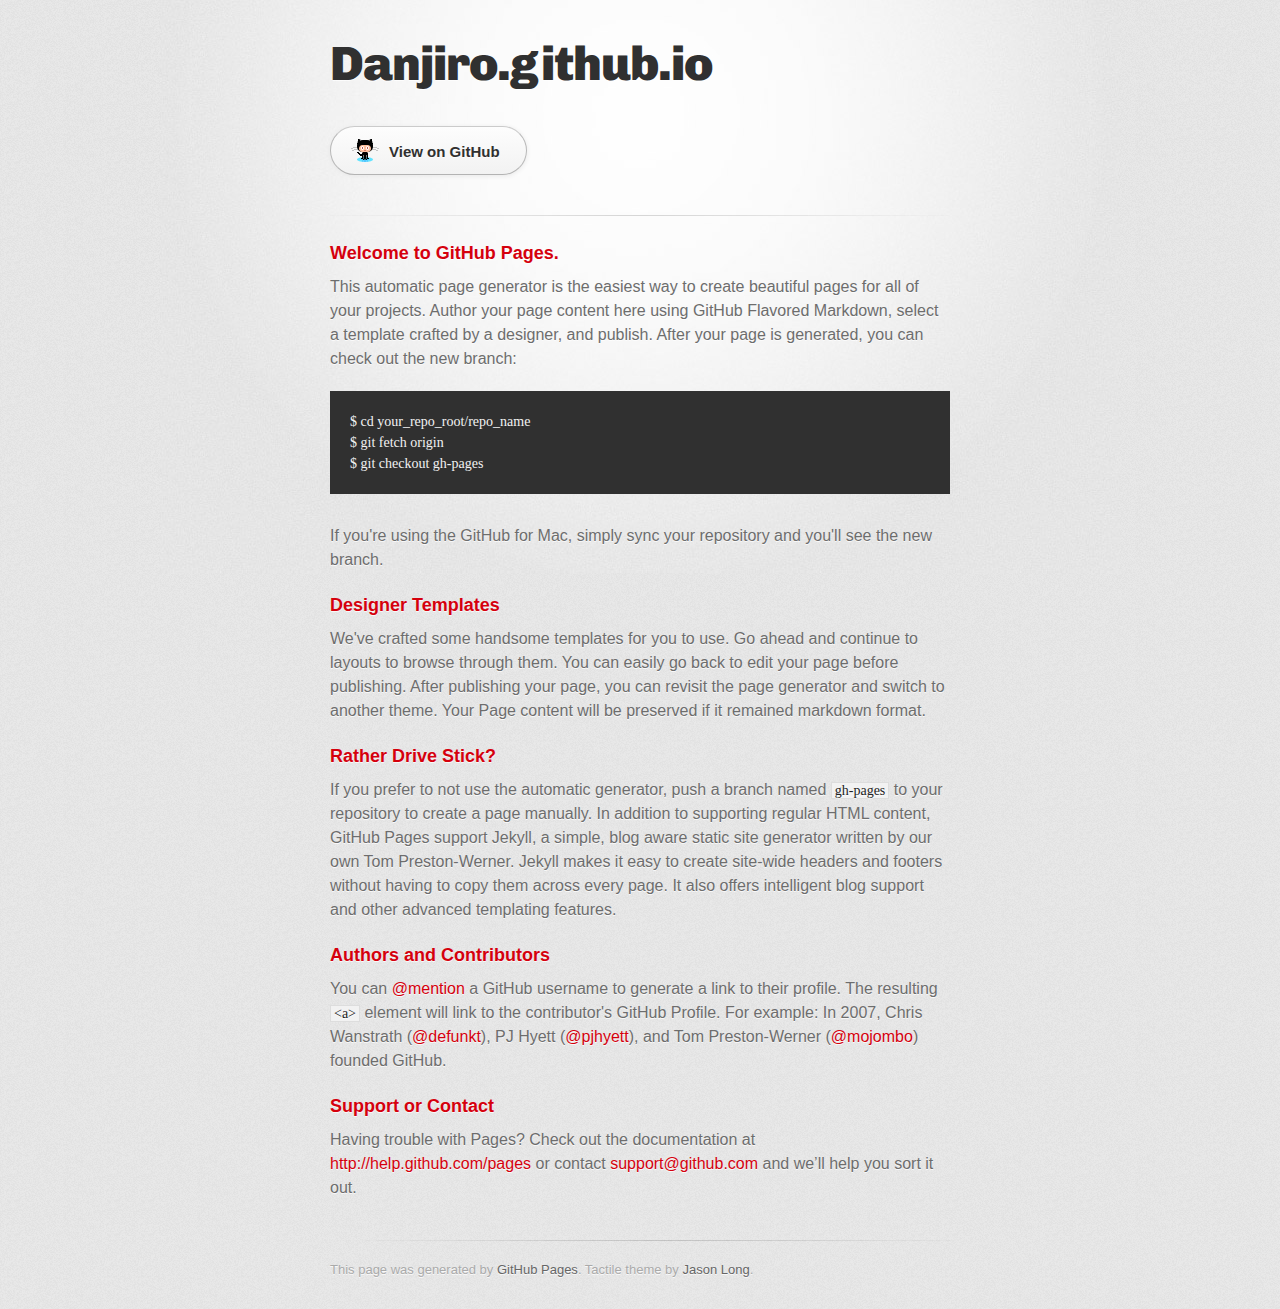
<file: index.html>
<!DOCTYPE html>
<html>
  <head>
    <meta charset='utf-8'>
    <meta http-equiv="X-UA-Compatible" content="chrome=1">
    <link href='https://fonts.googleapis.com/css?family=Chivo:900' rel='stylesheet' type='text/css'>
    <link rel="stylesheet" type="text/css" href="stylesheets/stylesheet.css" media="screen">
    <link rel="stylesheet" type="text/css" href="stylesheets/pygment_trac.css" media="screen">
    <link rel="stylesheet" type="text/css" href="stylesheets/print.css" media="print">
    <!--[if lt IE 9]>
    <script src="//html5shiv.googlecode.com/svn/trunk/html5.js"></script>
    <![endif]-->
    <title>Danjiro.github.io by danjiro</title>
  </head>

  <body>
    <div id="container">
      <div class="inner">

        <header>
          <h1>Danjiro.github.io</h1>
          <h2></h2>
        </header>

        <section id="downloads" class="clearfix">
          <a href="https://github.com/danjiro" id="view-on-github" class="button"><span>View on GitHub</span></a>
        </section>

        <hr>

        <section id="main_content">
          <h3>
<a name="welcome-to-github-pages" class="anchor" href="#welcome-to-github-pages"><span class="octicon octicon-link"></span></a>Welcome to GitHub Pages.</h3>

<p>This automatic page generator is the easiest way to create beautiful pages for all of your projects. Author your page content here using GitHub Flavored Markdown, select a template crafted by a designer, and publish. After your page is generated, you can check out the new branch:</p>

<pre><code>$ cd your_repo_root/repo_name
$ git fetch origin
$ git checkout gh-pages
</code></pre>

<p>If you're using the GitHub for Mac, simply sync your repository and you'll see the new branch.</p>

<h3>
<a name="designer-templates" class="anchor" href="#designer-templates"><span class="octicon octicon-link"></span></a>Designer Templates</h3>

<p>We've crafted some handsome templates for you to use. Go ahead and continue to layouts to browse through them. You can easily go back to edit your page before publishing. After publishing your page, you can revisit the page generator and switch to another theme. Your Page content will be preserved if it remained markdown format.</p>

<h3>
<a name="rather-drive-stick" class="anchor" href="#rather-drive-stick"><span class="octicon octicon-link"></span></a>Rather Drive Stick?</h3>

<p>If you prefer to not use the automatic generator, push a branch named <code>gh-pages</code> to your repository to create a page manually. In addition to supporting regular HTML content, GitHub Pages support Jekyll, a simple, blog aware static site generator written by our own Tom Preston-Werner. Jekyll makes it easy to create site-wide headers and footers without having to copy them across every page. It also offers intelligent blog support and other advanced templating features.</p>

<h3>
<a name="authors-and-contributors" class="anchor" href="#authors-and-contributors"><span class="octicon octicon-link"></span></a>Authors and Contributors</h3>

<p>You can <a href="https://github.com/blog/821" class="user-mention">@mention</a> a GitHub username to generate a link to their profile. The resulting <code>&lt;a&gt;</code> element will link to the contributor's GitHub Profile. For example: In 2007, Chris Wanstrath (<a href="https://github.com/defunkt" class="user-mention">@defunkt</a>), PJ Hyett (<a href="https://github.com/pjhyett" class="user-mention">@pjhyett</a>), and Tom Preston-Werner (<a href="https://github.com/mojombo" class="user-mention">@mojombo</a>) founded GitHub.</p>

<h3>
<a name="support-or-contact" class="anchor" href="#support-or-contact"><span class="octicon octicon-link"></span></a>Support or Contact</h3>

<p>Having trouble with Pages? Check out the documentation at <a href="http://help.github.com/pages">http://help.github.com/pages</a> or contact <a href="mailto:support@github.com">support@github.com</a> and we’ll help you sort it out.</p>
        </section>

        <footer>
          This page was generated by <a href="http://pages.github.com">GitHub Pages</a>. Tactile theme by <a href="https://twitter.com/jasonlong">Jason Long</a>.
        </footer>

        
      </div>
    </div>
  </body>
</html>
</file>
<file: stylesheets/pygment_trac.css>
.highlight  { background: #ffffff; }
.highlight .c { color: #999988; font-style: italic } /* Comment */
.highlight .err { color: #a61717; background-color: #e3d2d2 } /* Error */
.highlight .k { font-weight: bold } /* Keyword */
.highlight .o { font-weight: bold } /* Operator */
.highlight .cm { color: #999988; font-style: italic } /* Comment.Multiline */
.highlight .cp { color: #999999; font-weight: bold } /* Comment.Preproc */
.highlight .c1 { color: #999988; font-style: italic } /* Comment.Single */
.highlight .cs { color: #999999; font-weight: bold; font-style: italic } /* Comment.Special */
.highlight .gd { color: #000000; background-color: #ffdddd } /* Generic.Deleted */
.highlight .gd .x { color: #000000; background-color: #ffaaaa } /* Generic.Deleted.Specific */
.highlight .ge { font-style: italic } /* Generic.Emph */
.highlight .gr { color: #aa0000 } /* Generic.Error */
.highlight .gh { color: #999999 } /* Generic.Heading */
.highlight .gi { color: #000000; background-color: #ddffdd } /* Generic.Inserted */
.highlight .gi .x { color: #000000; background-color: #aaffaa } /* Generic.Inserted.Specific */
.highlight .go { color: #888888 } /* Generic.Output */
.highlight .gp { color: #555555 } /* Generic.Prompt */
.highlight .gs { font-weight: bold } /* Generic.Strong */
.highlight .gu { color: #800080; font-weight: bold; } /* Generic.Subheading */
.highlight .gt { color: #aa0000 } /* Generic.Traceback */
.highlight .kc { font-weight: bold } /* Keyword.Constant */
.highlight .kd { font-weight: bold } /* Keyword.Declaration */
.highlight .kn { font-weight: bold } /* Keyword.Namespace */
.highlight .kp { font-weight: bold } /* Keyword.Pseudo */
.highlight .kr { font-weight: bold } /* Keyword.Reserved */
.highlight .kt { color: #445588; font-weight: bold } /* Keyword.Type */
.highlight .m { color: #009999 } /* Literal.Number */
.highlight .s { color: #d14 } /* Literal.String */
.highlight .na { color: #008080 } /* Name.Attribute */
.highlight .nb { color: #0086B3 } /* Name.Builtin */
.highlight .nc { color: #445588; font-weight: bold } /* Name.Class */
.highlight .no { color: #008080 } /* Name.Constant */
.highlight .ni { color: #800080 } /* Name.Entity */
.highlight .ne { color: #990000; font-weight: bold } /* Name.Exception */
.highlight .nf { color: #990000; font-weight: bold } /* Name.Function */
.highlight .nn { color: #555555 } /* Name.Namespace */
.highlight .nt { color: #000080 } /* Name.Tag */
.highlight .nv { color: #008080 } /* Name.Variable */
.highlight .ow { font-weight: bold } /* Operator.Word */
.highlight .w { color: #bbbbbb } /* Text.Whitespace */
.highlight .mf { color: #009999 } /* Literal.Number.Float */
.highlight .mh { color: #009999 } /* Literal.Number.Hex */
.highlight .mi { color: #009999 } /* Literal.Number.Integer */
.highlight .mo { color: #009999 } /* Literal.Number.Oct */
.highlight .sb { color: #d14 } /* Literal.String.Backtick */
.highlight .sc { color: #d14 } /* Literal.String.Char */
.highlight .sd { color: #d14 } /* Literal.String.Doc */
.highlight .s2 { color: #d14 } /* Literal.String.Double */
.highlight .se { color: #d14 } /* Literal.String.Escape */
.highlight .sh { color: #d14 } /* Literal.String.Heredoc */
.highlight .si { color: #d14 } /* Literal.String.Interpol */
.highlight .sx { color: #d14 } /* Literal.String.Other */
.highlight .sr { color: #009926 } /* Literal.String.Regex */
.highlight .s1 { color: #d14 } /* Literal.String.Single */
.highlight .ss { color: #990073 } /* Literal.String.Symbol */
.highlight .bp { color: #999999 } /* Name.Builtin.Pseudo */
.highlight .vc { color: #008080 } /* Name.Variable.Class */
.highlight .vg { color: #008080 } /* Name.Variable.Global */
.highlight .vi { color: #008080 } /* Name.Variable.Instance */
.highlight .il { color: #009999 } /* Literal.Number.Integer.Long */

.type-csharp .highlight .k { color: #0000FF }
.type-csharp .highlight .kt { color: #0000FF }
.type-csharp .highlight .nf { color: #000000; font-weight: normal }
.type-csharp .highlight .nc { color: #2B91AF }
.type-csharp .highlight .nn { color: #000000 }
.type-csharp .highlight .s { color: #A31515 }
.type-csharp .highlight .sc { color: #A31515 }
</file>
<file: stylesheets/print.css>
html, body, div, span, applet, object, iframe,
h1, h2, h3, h4, h5, h6, p, blockquote, pre,
a, abbr, acronym, address, big, cite, code,
del, dfn, em, img, ins, kbd, q, s, samp,
small, strike, strong, sub, sup, tt, var,
b, u, i, center,
dl, dt, dd, ol, ul, li,
fieldset, form, label, legend,
table, caption, tbody, tfoot, thead, tr, th, td,
article, aside, canvas, details, embed, 
figure, figcaption, footer, header, hgroup, 
menu, nav, output, ruby, section, summary,
time, mark, audio, video {
  margin: 0;
  padding: 0;
  border: 0;
  font-size: 100%;
  font: inherit;
  vertical-align: baseline;
}
/* HTML5 display-role reset for older browsers */
article, aside, details, figcaption, figure, 
footer, header, hgroup, menu, nav, section {
  display: block;
}
body {
  line-height: 1;
}
ol, ul {
  list-style: none;
}
blockquote, q {
  quotes: none;
}
blockquote:before, blockquote:after,
q:before, q:after {
  content: '';
  content: none;
}
table {
  border-collapse: collapse;
  border-spacing: 0;
}
body {
  font-size: 13px;
  line-height: 1.5; 
  font-family: 'Helvetica Neue', Helvetica, Arial, serif;
  color: #000;
}

a {
  color: #d5000d;
  font-weight: bold;
}

header {
  padding-top: 35px;
  padding-bottom: 10px;
}

header h1 {
  font-weight: bold;
  letter-spacing: -1px;
  font-size: 48px;
  color: #303030;
  line-height: 1.2;
}

header h2 {
  letter-spacing: -1px;
  font-size: 24px;
  color: #aaa;
  font-weight: normal;
  line-height: 1.3;
}
#downloads {
  display: none;
}
#main_content {
  padding-top: 20px;
}

code, pre {
  font-family: Monaco, "Bitstream Vera Sans Mono", "Lucida Console", Terminal;
  color: #222;
  margin-bottom: 30px;
  font-size: 12px;
}

code {
  padding: 0 3px;
}

pre {
  border: solid 1px #ddd;
  padding: 20px;
  overflow: auto;
}
pre code {
  padding: 0;
}

ul, ol, dl {
  margin-bottom: 20px;
}


/* COMMON STYLES */

table {
  width: 100%;
  border: 1px solid #ebebeb;
}

th {
  font-weight: 500;
}

td {
  border: 1px solid #ebebeb;
  text-align: center; 
  font-weight: 300;
}

form {
  background: #f2f2f2;
  padding: 20px;
  
}


/* GENERAL ELEMENT TYPE STYLES */

h1 {
  font-size: 2.8em;
} 

h2 {
  font-size: 22px;
  font-weight: bold;
  color: #303030;
  margin-bottom: 8px;
} 

h3 {
  color: #d5000d;
  font-size: 18px;
  font-weight: bold;
  margin-bottom: 8px;
} 
 
h4 {
  font-size: 16px;
  color: #303030;
  font-weight: bold;
} 

h5 {
  font-size: 1em;
  color: #303030;
} 

h6 {
  font-size: .8em;
  color: #303030;
} 

p {
  font-weight: 300;
  margin-bottom: 20px;
}
 
a {
  text-decoration: none;
}

p a {
  font-weight: 400;
}

blockquote {
  font-size: 1.6em;
  border-left: 10px solid #e9e9e9;
  margin-bottom: 20px;
  padding: 0 0 0 30px;
}

ul li {
  list-style: disc inside;
  padding-left: 20px;
}

ol li {
  list-style: decimal inside;
  padding-left: 3px;
}

dl dd {
  font-style: italic;
  font-weight: 100;
}

footer {
  margin-top: 40px;
  padding-top: 20px;
  padding-bottom: 30px;
  font-size: 13px;
  color: #aaa;
}

footer a {
  color: #666;
}

/* MISC */
.clearfix:after {
  clear: both;
  content: '.';
  display: block;
  visibility: hidden;
  height: 0;
}

.clearfix {display: inline-block;}
* html .clearfix {height: 1%;}
.clearfix {display: block;}
</file>
<file: stylesheets/stylesheet.css>
/* http://meyerweb.com/eric/tools/css/reset/ 
   v2.0 | 20110126
   License: none (public domain)
*/
html, body, div, span, applet, object, iframe,
h1, h2, h3, h4, h5, h6, p, blockquote, pre,
a, abbr, acronym, address, big, cite, code,
del, dfn, em, img, ins, kbd, q, s, samp,
small, strike, strong, sub, sup, tt, var,
b, u, i, center,
dl, dt, dd, ol, ul, li,
fieldset, form, label, legend,
table, caption, tbody, tfoot, thead, tr, th, td,
article, aside, canvas, details, embed, 
figure, figcaption, footer, header, hgroup, 
menu, nav, output, ruby, section, summary,
time, mark, audio, video {
	margin: 0;
	padding: 0;
	border: 0;
	font-size: 100%;
	font: inherit;
	vertical-align: baseline;
}
/* HTML5 display-role reset for older browsers */
article, aside, details, figcaption, figure, 
footer, header, hgroup, menu, nav, section {
	display: block;
}
body {
	line-height: 1;
}
ol, ul {
	list-style: none;
}
blockquote, q {
	quotes: none;
}
blockquote:before, blockquote:after,
q:before, q:after {
	content: '';
	content: none;
}
table {
	border-collapse: collapse;
	border-spacing: 0;
}

/* LAYOUT STYLES */
body {
  font-size: 1em;
  line-height: 1.5; 
  background: #e7e7e7 url(../images/body-bg.png) 0 0 repeat;
  font-family: 'Helvetica Neue', Helvetica, Arial, serif;
  text-shadow: 0 1px 0 rgba(255, 255, 255, 0.8);
  color: #6d6d6d;
}

a {
  color: #d5000d;
}
a:hover {
  color: #c5000c;
}

header {
  padding-top: 35px;
  padding-bottom: 25px;
}

header h1 {
  font-family: 'Chivo', 'Helvetica Neue', Helvetica, Arial, serif; font-weight: 900;
  letter-spacing: -1px;
  font-size: 48px;
  color: #303030;
  line-height: 1.2;
}

header h2 {
  letter-spacing: -1px;
  font-size: 24px;
  color: #aaa;
  font-weight: normal;
  line-height: 1.3;
}

#container {
  background: transparent url(../images/highlight-bg.jpg) 50% 0 no-repeat;
  min-height: 595px;
}

.inner {
  width: 620px;
  margin: 0 auto;
}

#container .inner img {
  max-width: 100%;
}

#downloads {
  margin-bottom: 40px;
}

a.button {
  -moz-border-radius: 30px;
  -webkit-border-radius: 30px;                     
  border-radius: 30px;
  border-top: solid 1px #cbcbcb;
  border-left: solid 1px #b7b7b7;
  border-right: solid 1px #b7b7b7;
  border-bottom: solid 1px #b3b3b3;
  color: #303030;
  line-height: 25px;
  font-weight: bold;
  font-size: 15px;
  padding: 12px 8px 12px 8px;
  display: block;
  float: left;
  width: 179px;
  margin-right: 14px;  
  background: #fdfdfd; /* Old browsers */
  background: -moz-linear-gradient(top,  #fdfdfd 0%, #f2f2f2 100%); /* FF3.6+ */
  background: -webkit-gradient(linear, left top, left bottom, color-stop(0%,#fdfdfd), color-stop(100%,#f2f2f2)); /* Chrome,Safari4+ */
  background: -webkit-linear-gradient(top,  #fdfdfd 0%,#f2f2f2 100%); /* Chrome10+,Safari5.1+ */
  background: -o-linear-gradient(top,  #fdfdfd 0%,#f2f2f2 100%); /* Opera 11.10+ */
  background: -ms-linear-gradient(top,  #fdfdfd 0%,#f2f2f2 100%); /* IE10+ */
  background: linear-gradient(top,  #fdfdfd 0%,#f2f2f2 100%); /* W3C */
  filter: progid:DXImageTransform.Microsoft.gradient( startColorstr='#fdfdfd', endColorstr='#f2f2f2',GradientType=0 ); /* IE6-9 */
  -webkit-box-shadow: 10px 10px 5px #888;
  -moz-box-shadow: 10px 10px 5px #888;
  box-shadow: 0px 1px 5px #e8e8e8;
}
a.button:hover {
  border-top: solid 1px #b7b7b7;
  border-left: solid 1px #b3b3b3;
  border-right: solid 1px #b3b3b3;
  border-bottom: solid 1px #b3b3b3;
  background: #fafafa; /* Old browsers */
  background: -moz-linear-gradient(top,  #fdfdfd 0%, #f6f6f6 100%); /* FF3.6+ */
  background: -webkit-gradient(linear, left top, left bottom, color-stop(0%,#fdfdfd), color-stop(100%,#f6f6f6)); /* Chrome,Safari4+ */
  background: -webkit-linear-gradient(top,  #fdfdfd 0%,#f6f6f6 100%); /* Chrome10+,Safari5.1+ */
  background: -o-linear-gradient(top,  #fdfdfd 0%,#f6f6f6 100%); /* Opera 11.10+ */
  background: -ms-linear-gradient(top,  #fdfdfd 0%,#f6f6f6 100%); /* IE10+ */
  background: linear-gradient(top,  #fdfdfd 0%,#f6f6f6, 100%); /* W3C */
  filter: progid:DXImageTransform.Microsoft.gradient( startColorstr='#fdfdfd', endColorstr='#f6f6f6',GradientType=0 ); /* IE6-9 */
}

a.button span {
  padding-left: 50px;
  display: block;
  height: 23px;
}

#download-zip span {
  background: transparent url(../images/zip-icon.png) 12px 50% no-repeat;
}
#download-tar-gz span {
  background: transparent url(../images/tar-gz-icon.png) 12px 50% no-repeat;
}
#view-on-github span {
  background: transparent url(../images/octocat-icon.png) 12px 50% no-repeat;
}
#view-on-github {
  margin-right: 0;
}

code, pre {
  font-family: Monaco, "Bitstream Vera Sans Mono", "Lucida Console", Terminal;
  color: #222;
  margin-bottom: 30px;
  font-size: 14px;
}

code {
  background-color: #f2f2f2;
  border: solid 1px #ddd;
  padding: 0 3px;
}

pre {
  padding: 20px;
  background: #303030;
  color: #f2f2f2;
  text-shadow: none;
  overflow: auto;
}
pre code {
  color: #f2f2f2;
  background-color: #303030;
  border: none;
  padding: 0;
}

ul, ol, dl {
  margin-bottom: 20px;
}


/* COMMON STYLES */

hr {
  height: 1px;
  line-height: 1px;
  margin-top: 1em;
  padding-bottom: 1em;
  border: none;
  background: transparent url('../images/hr.png') 50% 0 no-repeat;
}

strong {
  font-weight: bold;
}

em {
  font-style: italic;
}

table {
  width: 100%;
  border: 1px solid #ebebeb;
}

th {
  font-weight: 500;
}

td {
  border: 1px solid #ebebeb;
  text-align: center; 
  font-weight: 300;
}

form {
  background: #f2f2f2;
  padding: 20px;
  
}


/* GENERAL ELEMENT TYPE STYLES */

h1 {
  font-size: 32px;
} 

h2 {
  font-size: 22px;
  font-weight: bold;
  color: #303030;
  margin-bottom: 8px;
} 

h3 {
  color: #d5000d;
  font-size: 18px;
  font-weight: bold;
  margin-bottom: 8px;
} 
 
h4 {
  font-size: 16px;
  color: #303030;
  font-weight: bold;
} 

h5 {
  font-size: 1em;
  color: #303030;
} 

h6 {
  font-size: .8em;
  color: #303030;
} 

p {
  font-weight: 300;
  margin-bottom: 20px;
}
 
a {
  text-decoration: none;
}

p a {
  font-weight: 400;
}

blockquote {
  font-size: 1.6em;
  border-left: 10px solid #e9e9e9;
  margin-bottom: 20px;
  padding: 0 0 0 30px;
}

ul li {
  list-style: disc inside;
  padding-left: 20px;
}

ol li {
  list-style: decimal inside;
  padding-left: 3px;
}

dl dt {
  color: #303030;
}

footer {
  background: transparent url('../images/hr.png') 0 0 no-repeat;
  margin-top: 40px;
  padding-top: 20px;
  padding-bottom: 30px;
  font-size: 13px;
  color: #aaa;
}

footer a {
  color: #666;
}
footer a:hover {
  color: #444;
}

/* MISC */
.clearfix:after {
  clear: both;
  content: '.';
  display: block;
  visibility: hidden;
  height: 0;
}

.clearfix {display: inline-block;}
* html .clearfix {height: 1%;}
.clearfix {display: block;}

/* #Media Queries
================================================== */

/* Smaller than standard 960 (devices and browsers) */
@media only screen and (max-width: 959px) {}

/* Tablet Portrait size to standard 960 (devices and browsers) */
@media only screen and (min-width: 768px) and (max-width: 959px) {}

/* All Mobile Sizes (devices and browser) */
@media only screen and (max-width: 767px) {
  header {
    padding-top: 10px;
    padding-bottom: 10px;
  }
  #downloads {
    margin-bottom: 25px;
  }
  #download-zip, #download-tar-gz {
    display: none;
  }
  .inner {
    width: 94%;
    margin: 0 auto;
  }
}

/* Mobile Landscape Size to Tablet Portrait (devices and browsers) */
@media only screen and (min-width: 480px) and (max-width: 767px) {}

/* Mobile Portrait Size to Mobile Landscape Size (devices and browsers) */
@media only screen and (max-width: 479px) {}
</file>
